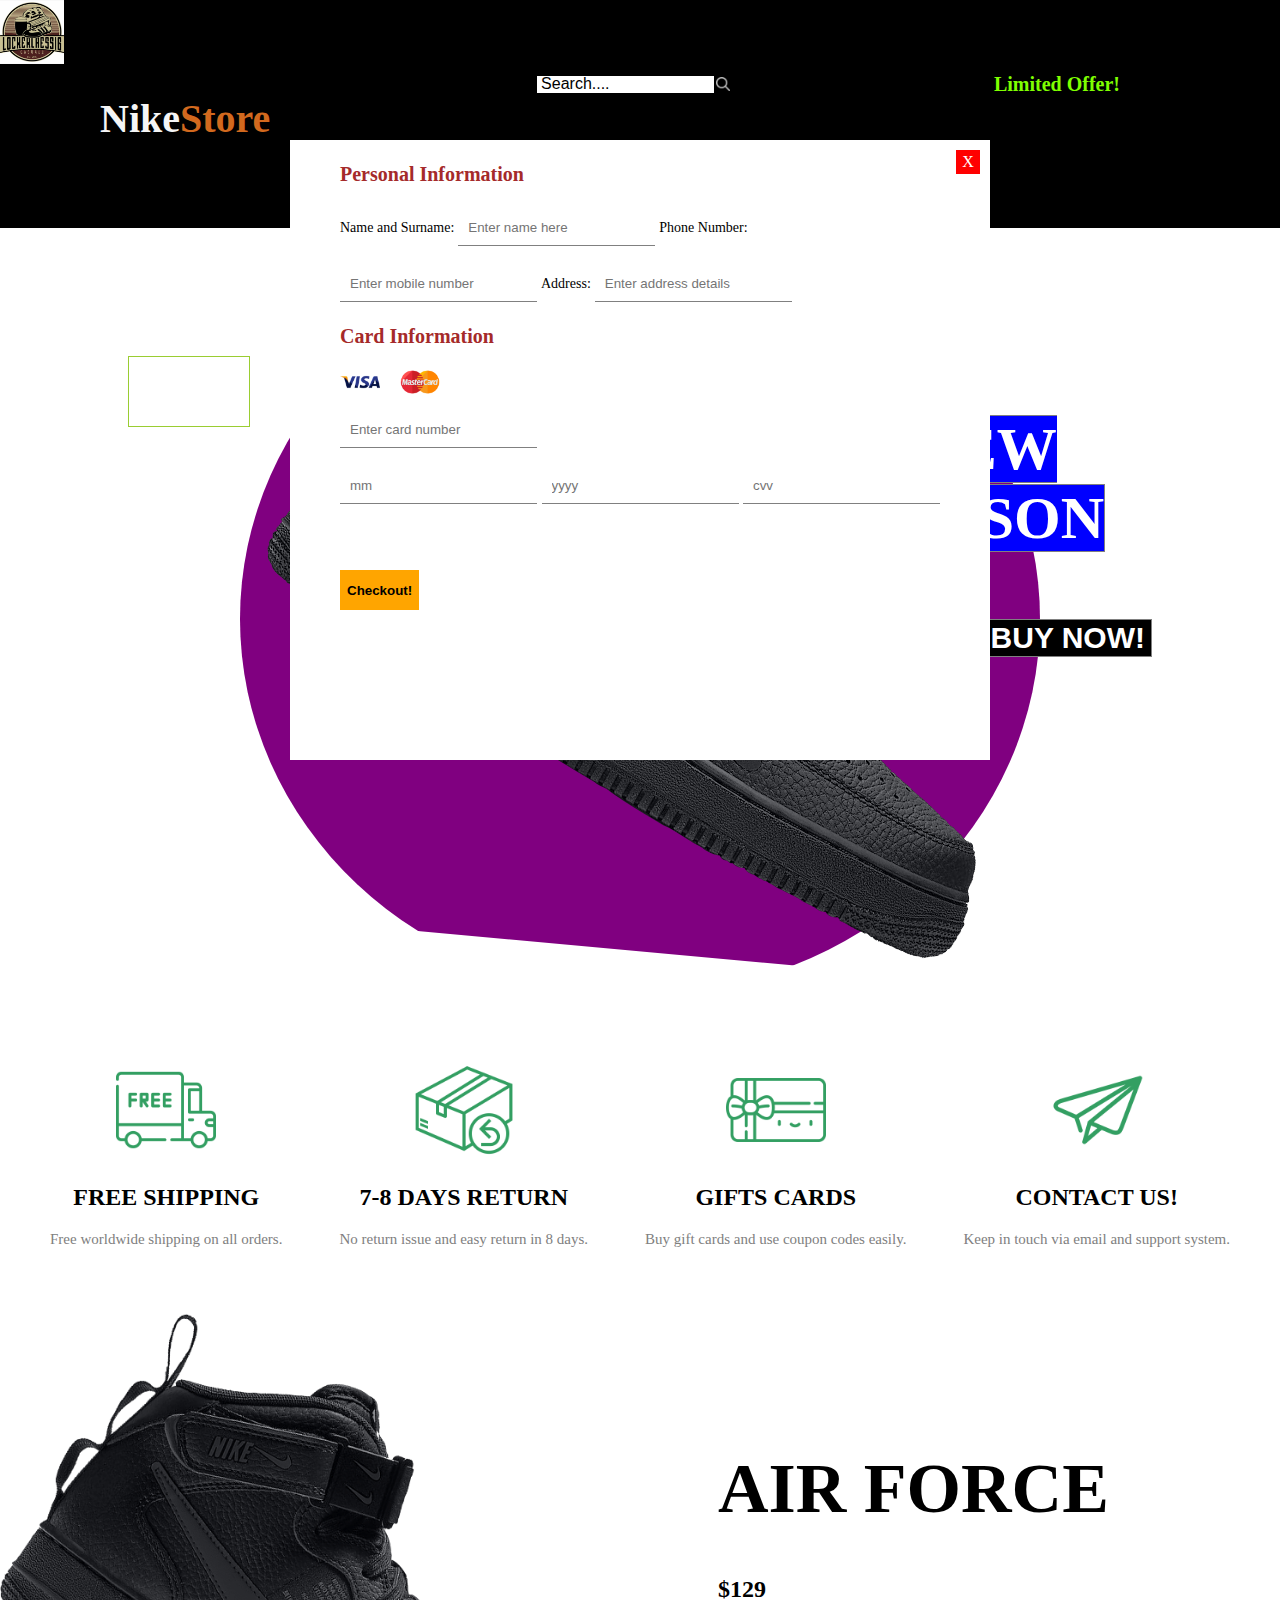
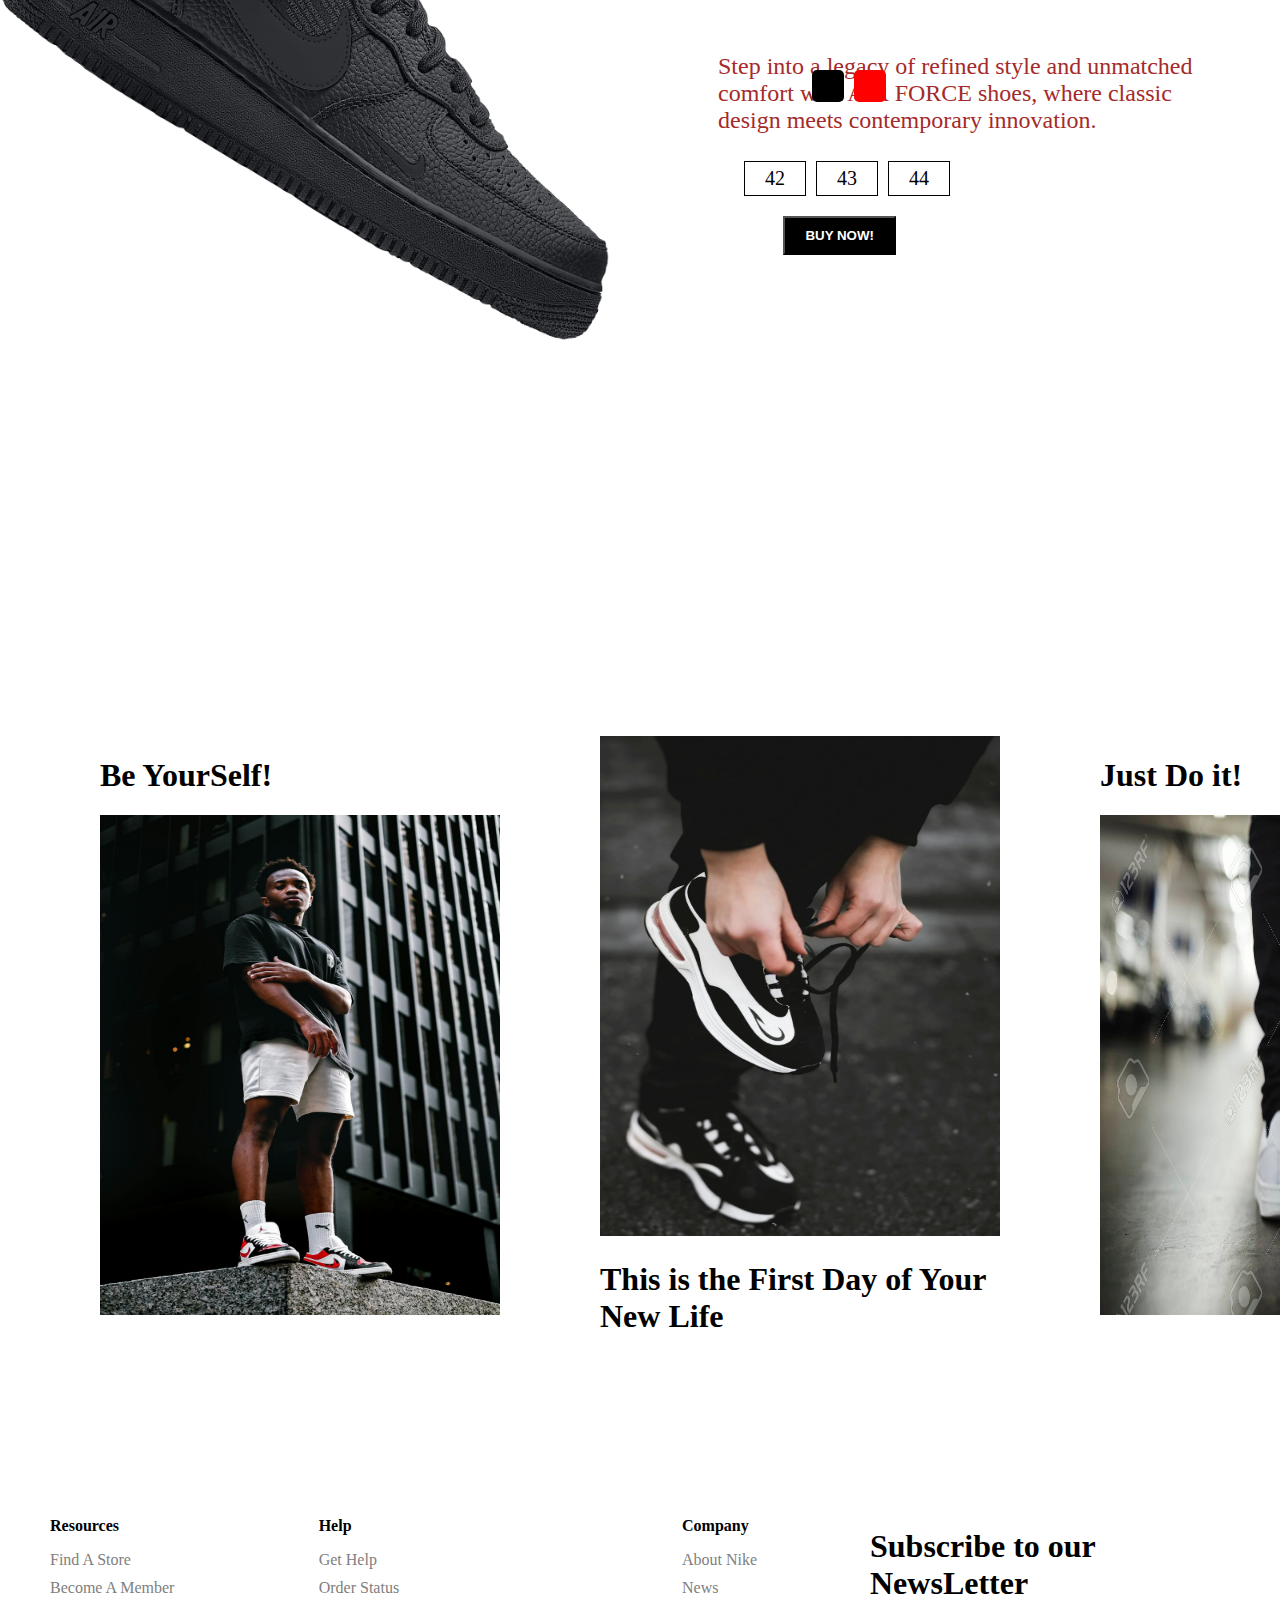
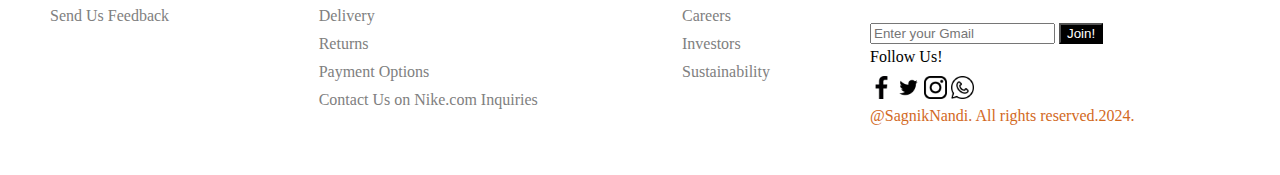
<file: oibsip_task1/index.html>
<!DOCTYPE html>
<html lang="en">

<head>
    <meta charset="UTF-8">
    <meta name="viewport" content="width=device-width, initial-scale=1.0">
    <title>Nike Store</title>
    <link rel="stylesheet" href="style.css">
</head>

<body>
    <nav id="nav">
        <div class="nav-top">
            <div class="nav-items">
                <img src="a260378a-cf83-44e4-a00f-e52867ed31e7.webp" alt="" height="64px" width="64px">
                <h1>Nike <span>Store</span></h1>
            </div>
            <div class="nav-items">
                <div class="search">
                    <input type="text"" placeholder=" Search...." class="SearchInput">
                    <img src="search.png" alt="" class="SearchIcon" height="14px" width="14px">
                </div>
            </div>
            <div class="nav-items">
                <h4>Limited Offer!</h4>
            </div>
        </div>
        <div class="nav-bottom">
            <h3 class="menuItem">AIR FORCE</h3>
            <h3 class="menuItem">JORDAN</h3>
            <h3 class="menuItem">BLAZER</h3>
            <h3 class="menuItem">CRATER</h3>
            <h3 class="menuItem">HIPPIE</h3>
        </div>
    </nav>
    <div class="slider">
        <div class="slider-wrapper">
            <div class="slider-item">
                <img src="air.png" alt="">
                <div class="slider-bg"></div>
                <h1 class="slider-title">AIR FORCE <br> <span>NEW <br> SEASON</span></h1>
                <h2 class="slider-price">$129</h2>
                <a href="#product">
                    <button class="buy-button">BUY NOW!</button>
                </a>
            </div>
            <div class="slider-item">
                <img src="jordan.png" alt="">
                <div class="slider-bg"></div>
                <h1 class="slider-title">AIR JORDAN <br><span>NEW <br> SEASON</span></h1>
                <h2 class="slider-price">$149</h2>
                <a href="#product">
                    <button class="buy-button">BUY NOW!</button>
                </a>
            </div>
            <div class="slider-item">
                <img src="blazer.png" alt="">
                <div class="slider-bg"></div>
                <h1 class="slider-title">BLAZER <br><span>NEW <br> SEASON</span></h1>
                <h2 class="slider-price">$99</h2>
                <a href="#product">
                    <button class="buy-button">BUY NOW!</button>
                </a>
            </div>
            <div class="slider-item">
                <img src="crater.png" alt="">
                <div class="slider-bg"></div>
                <h1 class="slider-title">CREATER <br><span>NEW <br> SEASON</span></h1>
                <h2 class="slider-price">$128</h2>
                <a href="#product">
                    <button class="buy-button">BUY NOW!</button>
                </a>
            </div>
            <div class="slider-item">
                <img src="hippie.png" alt="">
                <div class="slider-bg"></div>
                <h1 class="slider-title">HIPPIE <br> NEW <br> SEASON</h1>
                <h2 class="slider-price">$69</h2>
                <a href="#product">
                    <button class="buy-button">BUY NOW!</button>
                </a>
            </div>
        </div>
    </div>
    <div class="features">
        <div class="features-items">
            <img src="shipping.png" alt="">
            <h2>FREE SHIPPING</h2>
            <p>Free worldwide shipping on all orders.</p>
        </div>
        <div class="features-items">
            <img src="return.png" alt="">
            <h2>7-8 DAYS RETURN</h2>
            <p>No return issue and easy return in 8 days.</p>
        </div>
        <div class="features-items">
            <img src="gift.png" alt="">
            <h2>GIFTS CARDS</h2>
            <p>Buy gift cards and use coupon codes easily.</p>
        </div>
        <div class="features-items">
            <img src="contact.png" alt="">
            <h2>CONTACT US!</h2>
            <p>Keep in touch via email and support system.</p>
        </div>
    </div>
    <div class="products">
        <img src="air.png" alt="" class="product-img">
        <div class="product-details">
            <h1 class="product-title">AIR FORCE</h1>
            <h2 class="product-price">$129</h2>
            <p class="product-description">Step into a legacy of refined style and unmatched comfort with AIR FORCE
                shoes, where classic design meets contemporary innovation.</p>
        </div>
        <div class="colors">
            <div class="shoes-colors"></div>
            <div class="shoes-colors"></div>
        </div>
        <div class="sizes">
            <div class="shoe-size">42</div>
            <div class="shoe-size">43</div>
            <div class="shoe-size">44</div>
        </div>
        <button class="product-button">BUY NOW!</button>
    </div>
    <div class="payment">
        <h1 class="pay-title">Personal Information</h1>
        <label>Name and Surname:</label>
        <input type="text" placeholder="Enter name here" class="pay-input">
        <label>Phone Number:</label>
        <input type="text" placeholder="Enter mobile number" class="pay-input">
        <label>Address:</label>
        <input type="text" placeholder="Enter address details" class="pay-input">
        <h1 class="pay-title">Card Information</h1>
        <div class="card-icons">
            <img src="visa.png" width="40" alt="">
            <img src="master.png" width="40" alt="">
        </div>
        <input type="password" class="pay-input" placeholder="Enter card number">
        <div class="card-info">
            <input type="text" placeholder="mm" class="pay-input">
            <input type="text" placeholder="yyyy" class="pay-input">
            <input type="text" placeholder="cvv" class="pay-input">
        </div>
        <button class="paybutton">Checkout!</button>
        <span class="close">X</span>
    </div>
    <div class="gallery">
        <div class="gallery-items">
            <h1 class="gallery-title">Be YourSelf!</h1>
            <img src="gallery1.jpeg" alt="" class="gallery-images">
        </div>
        <div class="gallery-items">
            <img src="gallery2.webp" alt="" class="gallery-images">
            <h1 class="gallery-title">This is the First Day of Your New Life</h1>
        </div>
        <div class="gallery-items">
            <h1 class="gallery-title">Just Do it!</h1>
            <img src="gallery3.jpg" alt="" class="gallery-images">
        </div>
        <div class="newseason">
            <div class="ns-item">
                <img src="gallery4.webp" alt="" class="ns-item-img">
            </div>
            <div class="ns-item">
                <h3>WINTER NEW ARRIVALS</h3>
                <h1 class="ns-title">New Season</h1>
                <h1 class="ns-title">New Collections</h1>
                <a href="#nav">
                    <button class="ns-button">CHOOSE YOUR STYLE</button>
                </a>
            </div>
            <div class="ns-item">
                <img src="gallery5.webp" alt="" class="ns-item-img">
            </div>
        </div>
    </div>
    <footer>
        <div class="footer-left">
            <div class="footer-menu">
                <h1 class="fmenu-title">Resources</h1>
                <ul class="flist">
                    <li class="flist-item">Find A Store</li>
                    <li class="flist-item">Become A Member</li>
                    <li class="flist-item">Send Us Feedback</li>
                </ul>
            </div>
            <div class="footer-menu">
                <h1 class="fmenu-title">Help</h1>
                <ul class="flist">
                    <li class="flist-item">Get Help</li>
                    <li class="flist-item">Order Status</li>
                    <li class="flist-item">Delivery</li>
                    <li class="flist-item">Returns</li>
                    <li class="flist-item">Payment Options</li>
                    <li class="flist-item">Contact Us on Nike.com Inquiries</li>
                </ul>
            </div>
            <div class="footer-menu">
                <h1 class="fmenu-title">Company</h1>
                <ul class="flist">
                    <li class="flist-item">About Nike</li>
                    <li class="flist-item">News</li>
                    <li class="flist-item">Careers</li>
                    <li class="flist-item">Investors</li>
                    <li class="flist-item">Sustainability</li>
                </ul>
            </div>
        </div>
        <div class="footer-right">
            <div class="fr-menu">
                <h1 class="fr-title">Subscribe to our NewsLetter</h1>
                <div class="fr-mail">
                    <input type="text" placeholder="Enter your Gmail" class="fr-input">
                    <button class="fr-button">Join!</button>
                </div>
            </div>
            <div class="fr-menu">
                <div class="fr-menu-title">Follow Us!</div>
                <div class="fr-icons">
                    <img src="facebook.png" alt="" class="fr-icons-items">
                    <img src="twitter.png" alt="" class="fr-icons-items">
                    <img src="instagram.png" alt="" class="fr-icons-items">
                    <img src="whatsapp.png" alt="" class="fr-icons-items">
                </div>
            </div>
            <div class="fr-menu">
                <span class="copyright">@SagnikNandi. All rights reserved.2024.</span>
            </div>
        </div>
    </footer>
    <script src="script.js"></script>
</body>

</html>
</file>
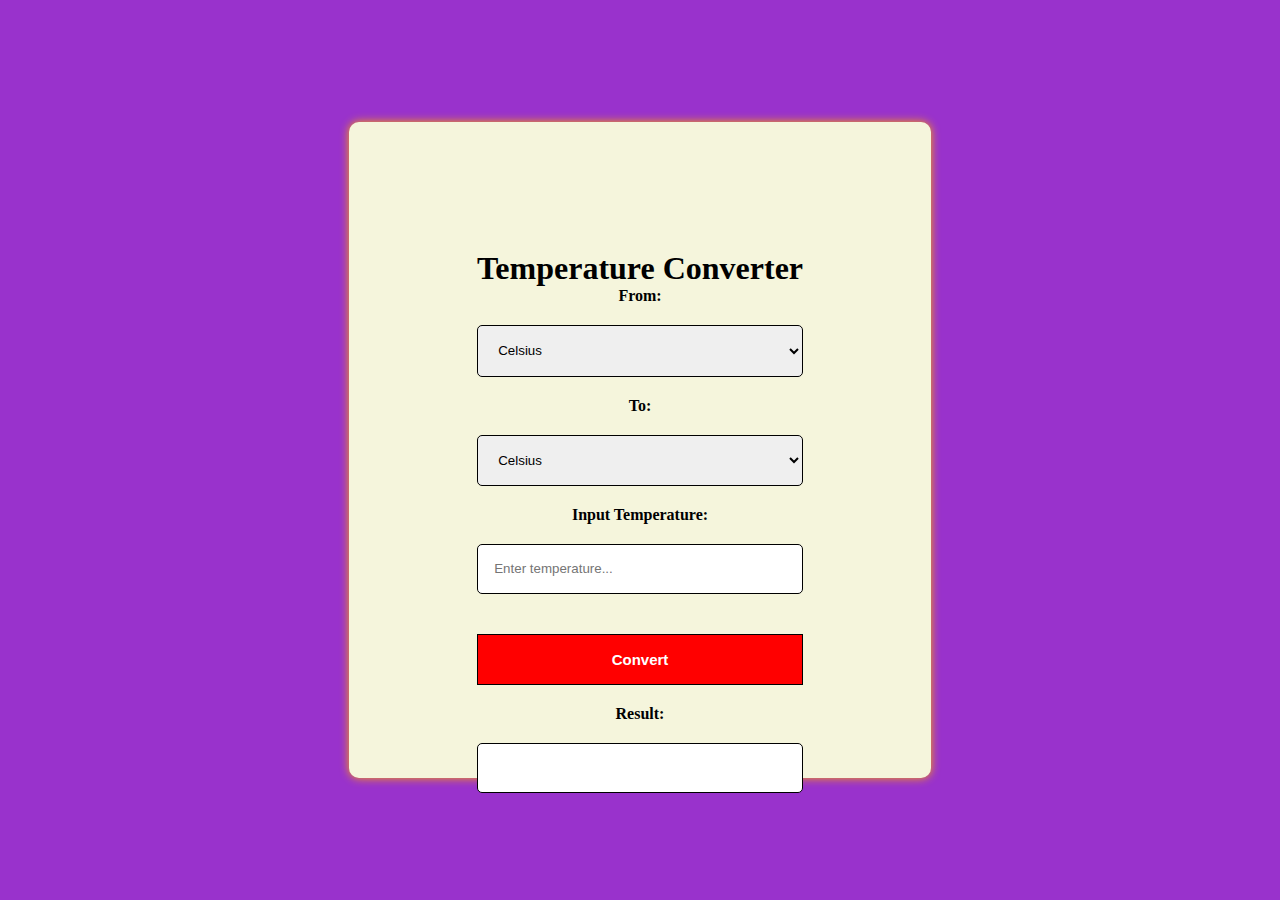
<file: oibsip_task3/index.html>
<!DOCTYPE html>
<html lang="en">

<head>
    <meta charset="UTF-8">
    <meta name="viewport" content="width=device-width, initial-scale=1.0">
    <title>Temperature Converter</title>
    <link rel="stylesheet" href="style.css">
</head>

<body>
    <div class="container">
        <h1>Temperature Converter</h1>
        <label for="fromUnit">From:</label>
        <select id="fromUnit">
            <option value="C">Celsius</option>
            <option value="F">Fahrenheit</option>
            <option value="Re">Reaumur</option>
            <option value="R">Rankine</option>
            <option value="K">Kelvin</option>
        </select>
        <label for="toUnit">To:</label>
        <select id="toUnit">
            <option value="C">Celsius</option>
            <option value="F">Fahrenheit</option>
            <option value="Re">Reaumur</option>
            <option value="R">Rankine</option>
            <option value="K">Kelvin</option>
        </select>
        <label for="temperature">Input Temperature:</label>
        <input type="number" id="temperature" placeholder="Enter temperature...">
        <button onclick="convert()">Convert</button>

        <label for="result">Result:</label>
        <input type="number" id="result">
    </div>
    <script src="script.js"></script>
</body>

</html>
</file>
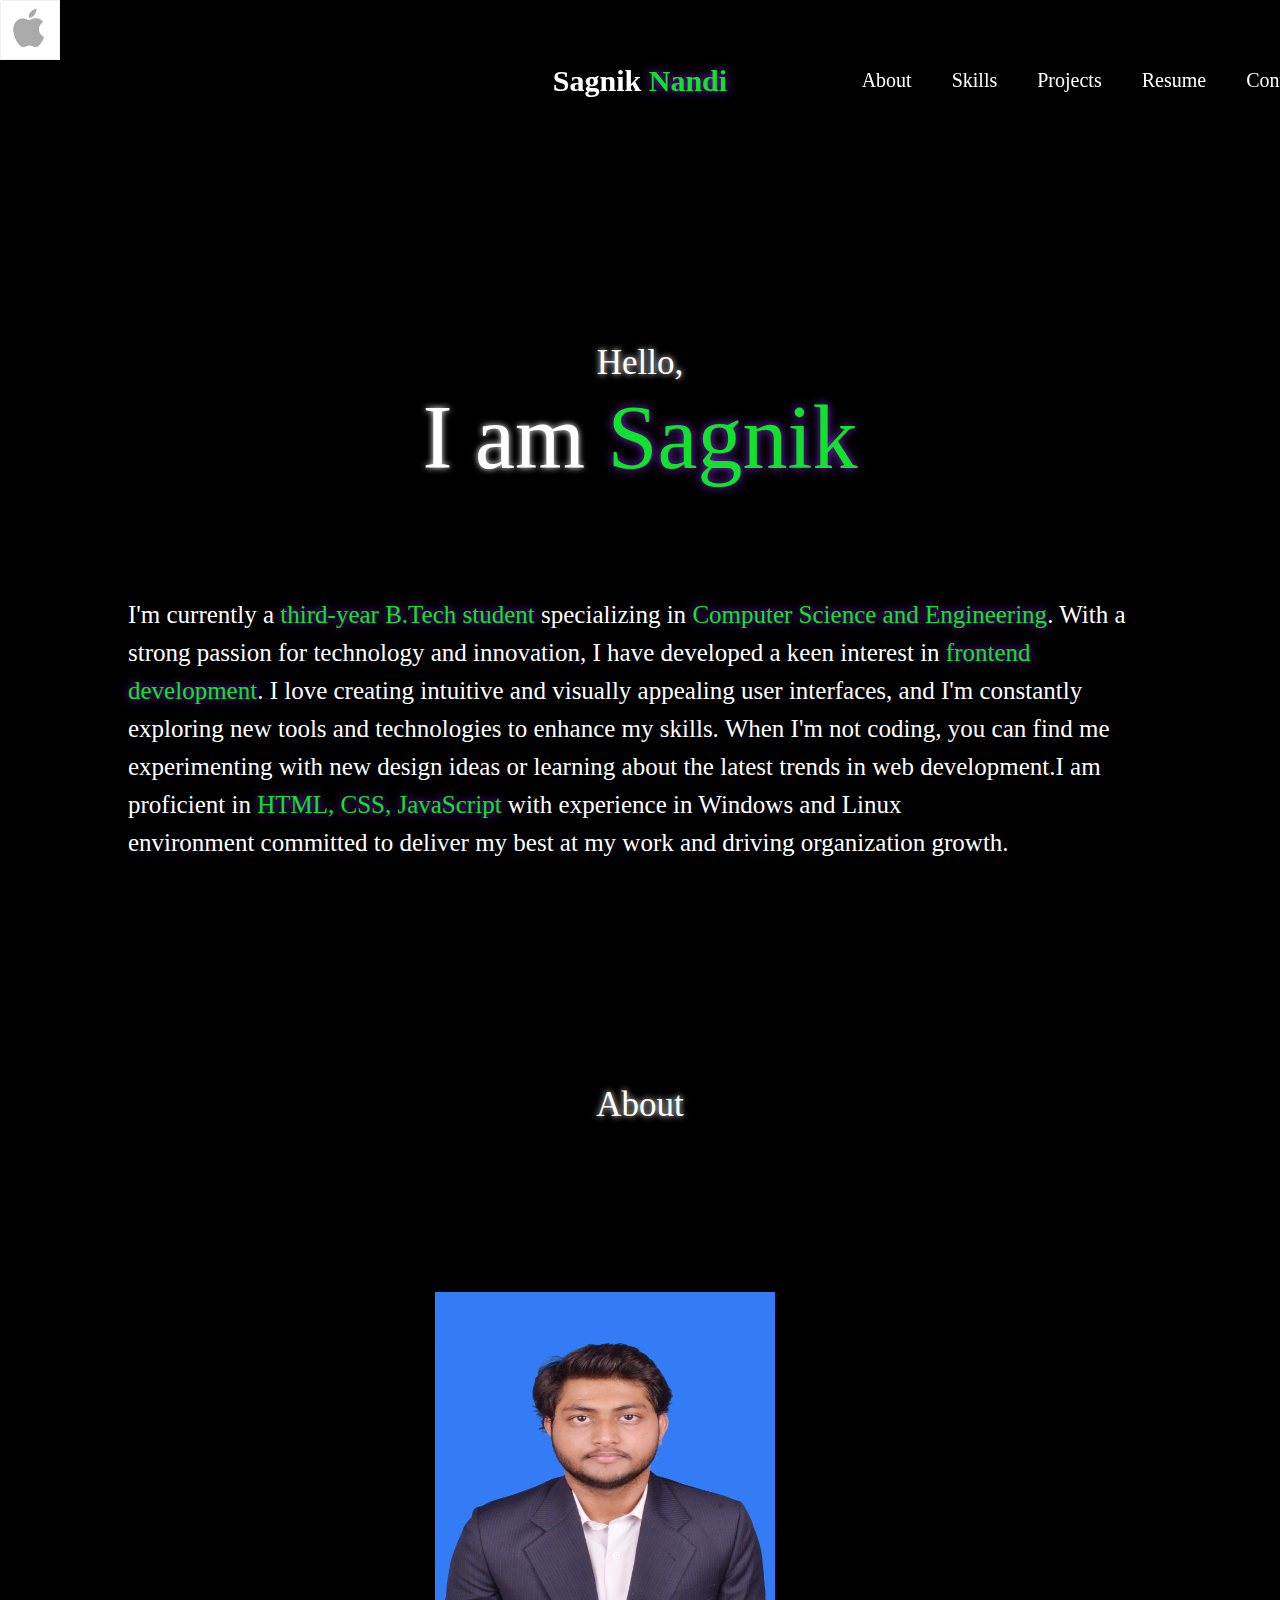
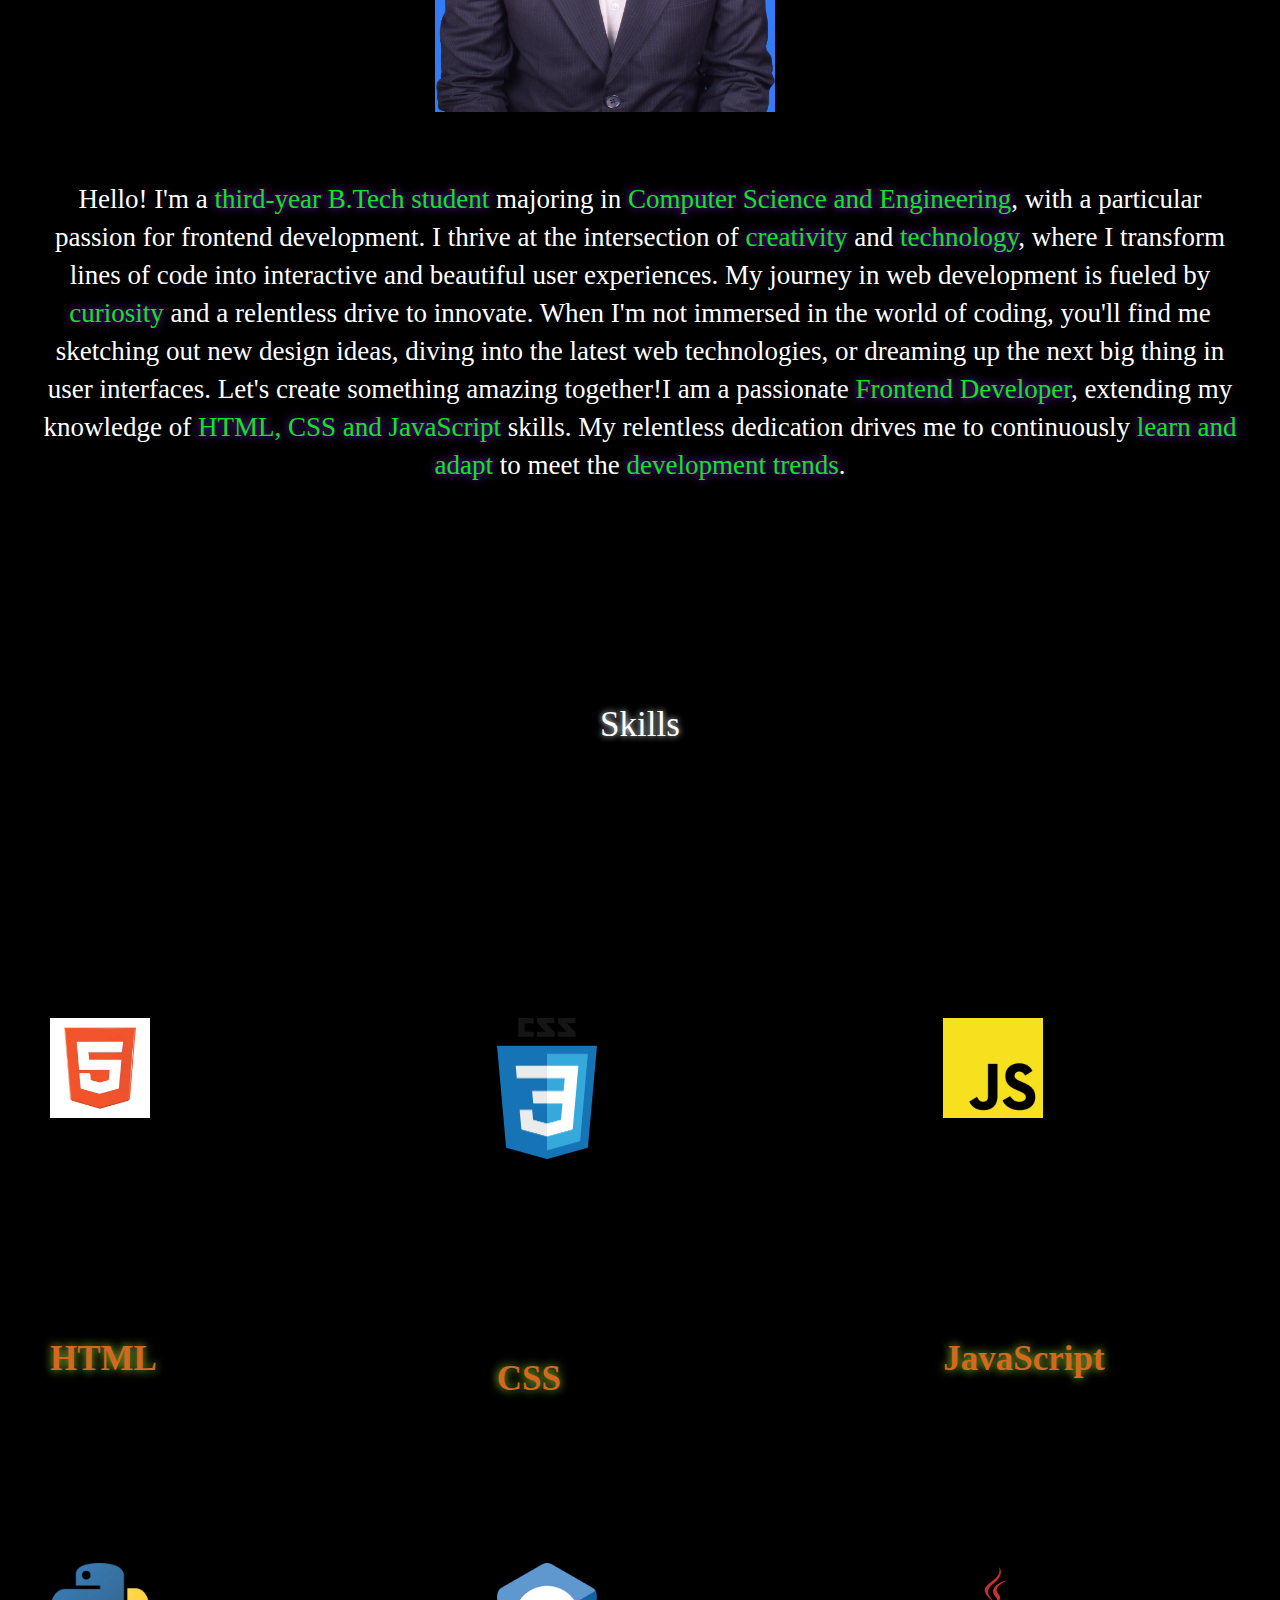
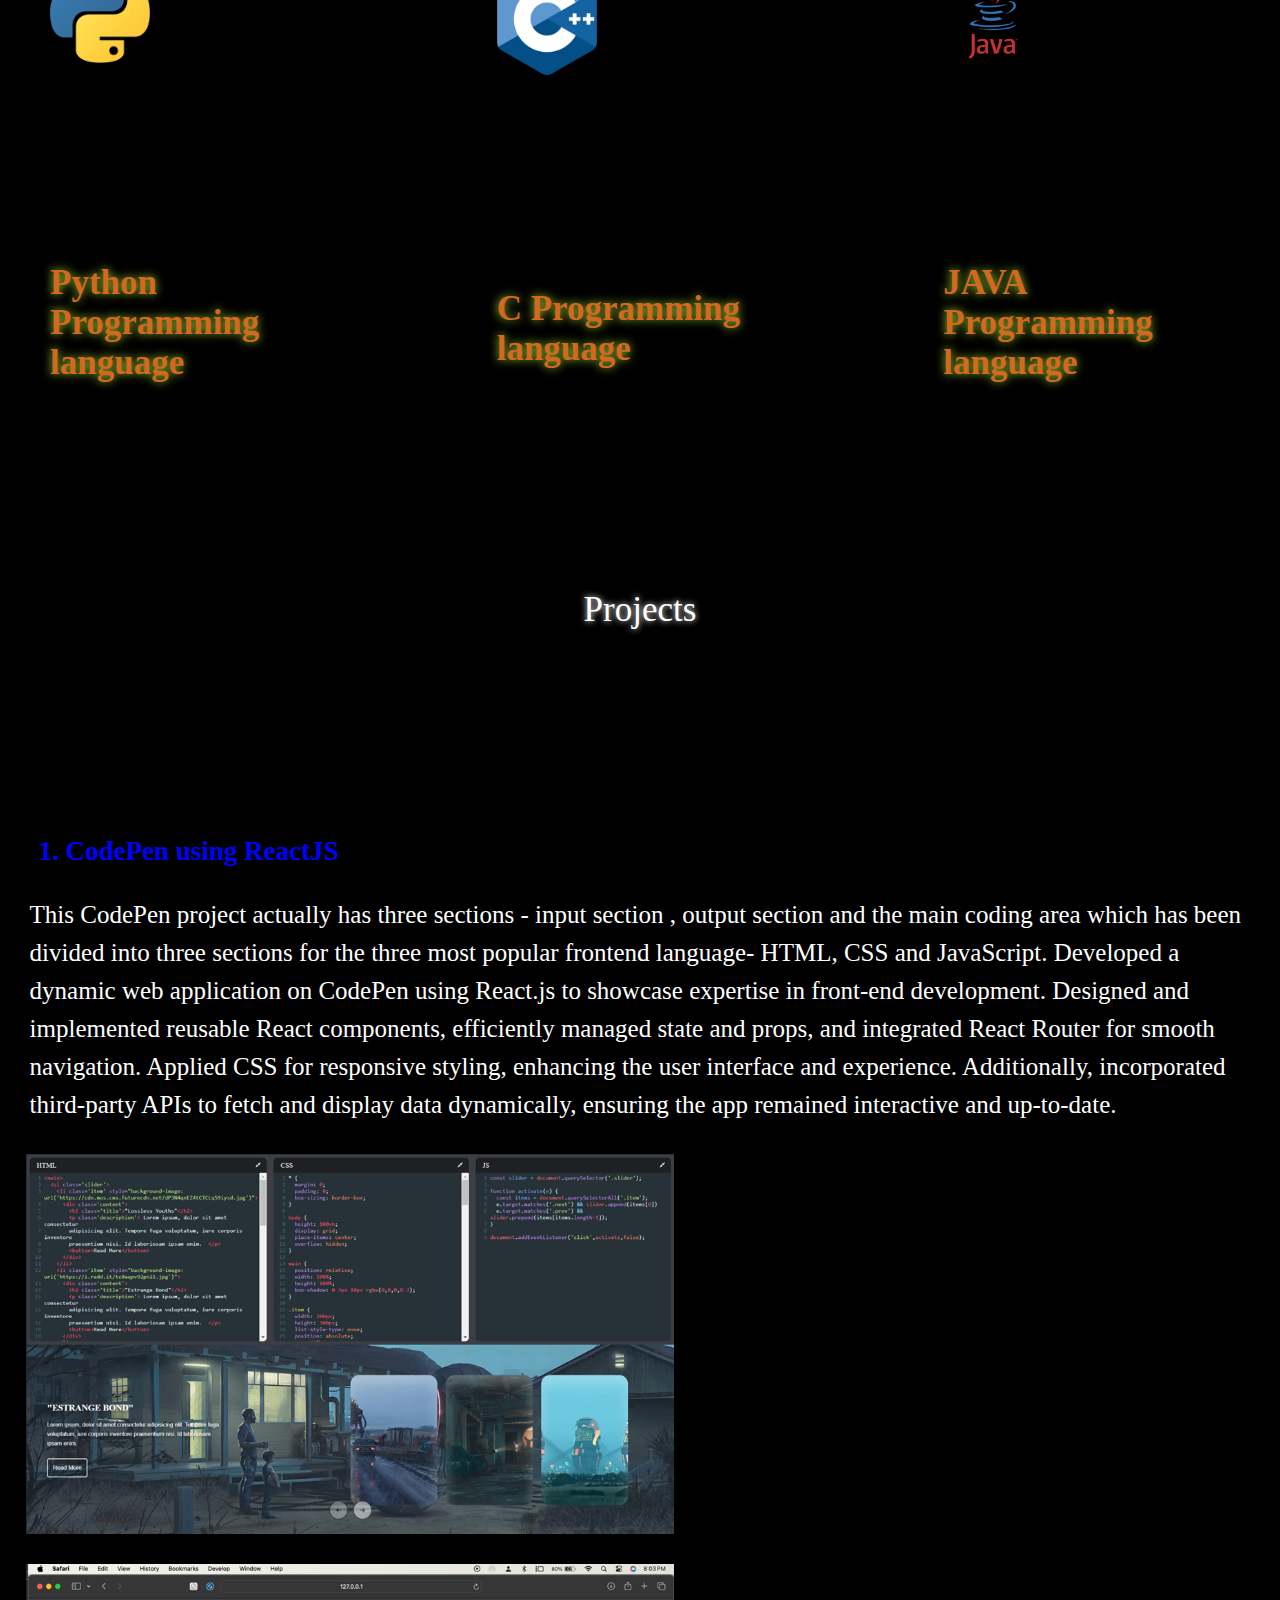
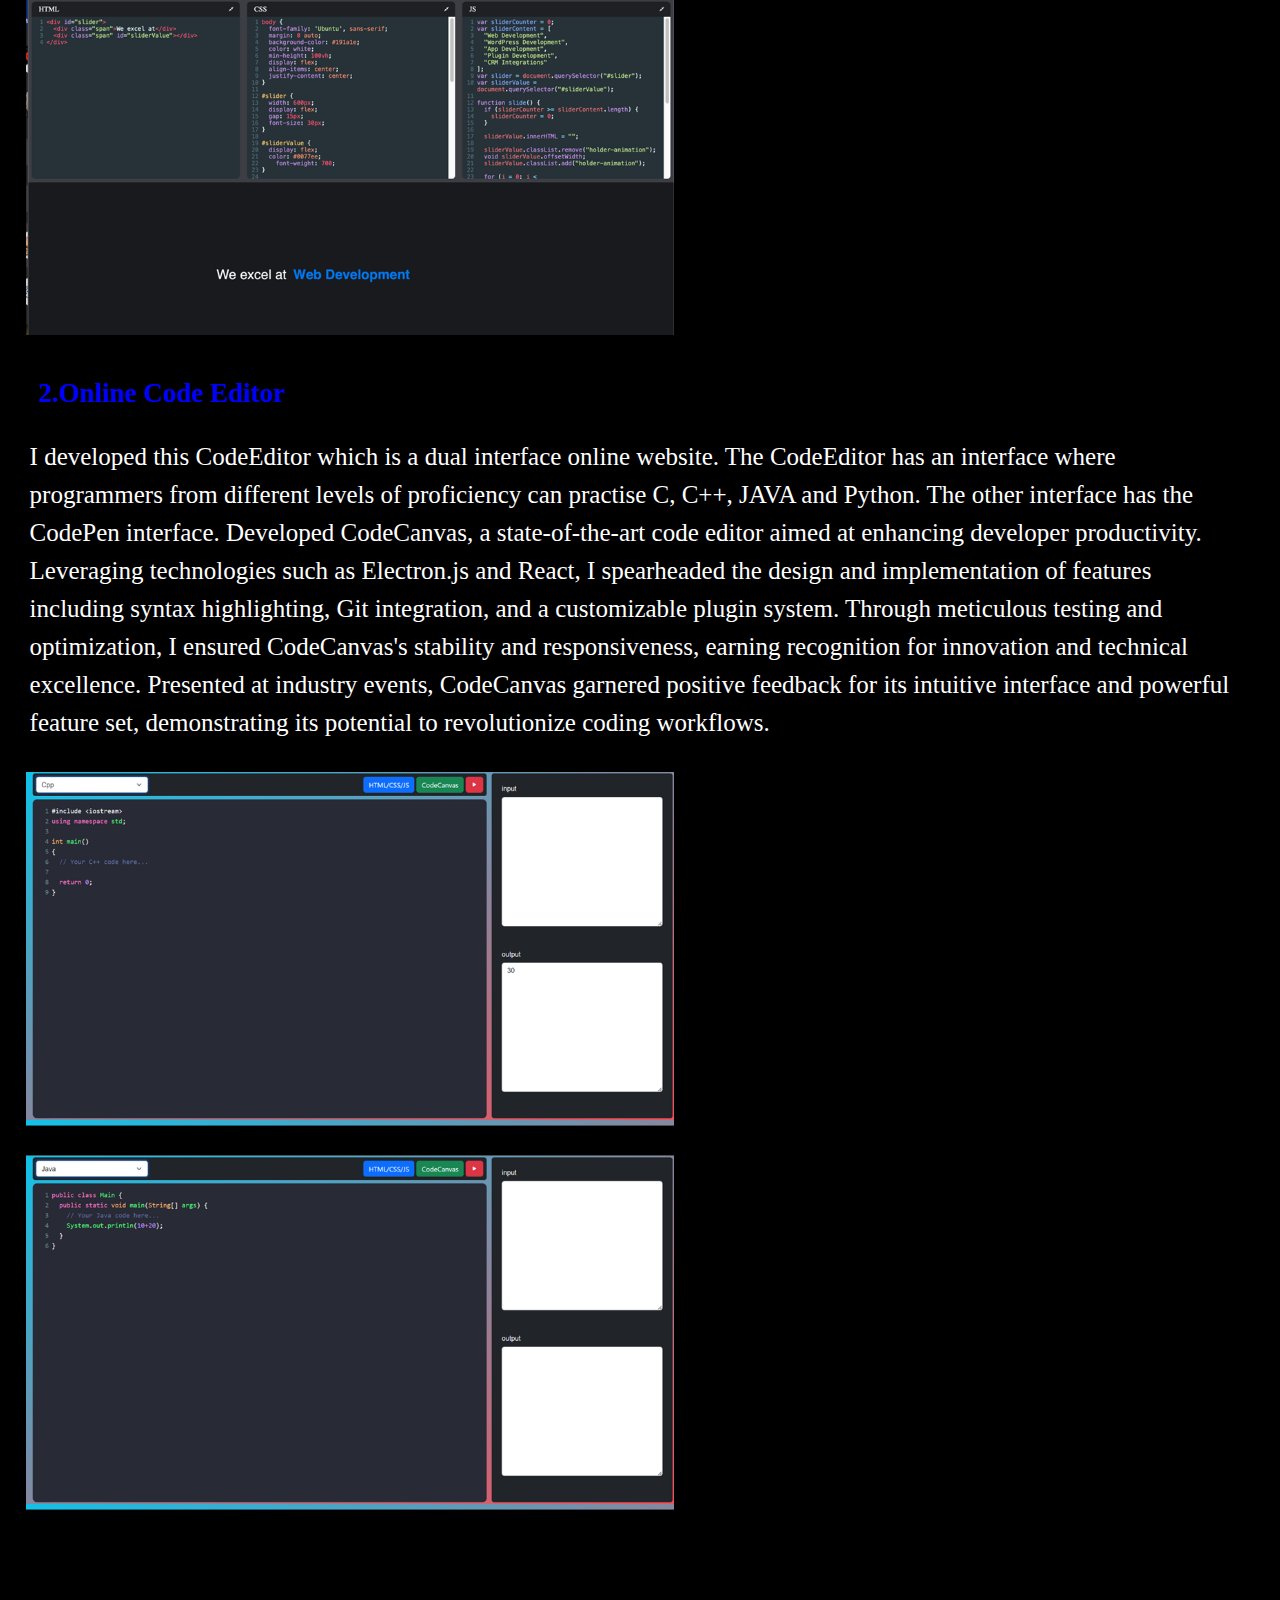
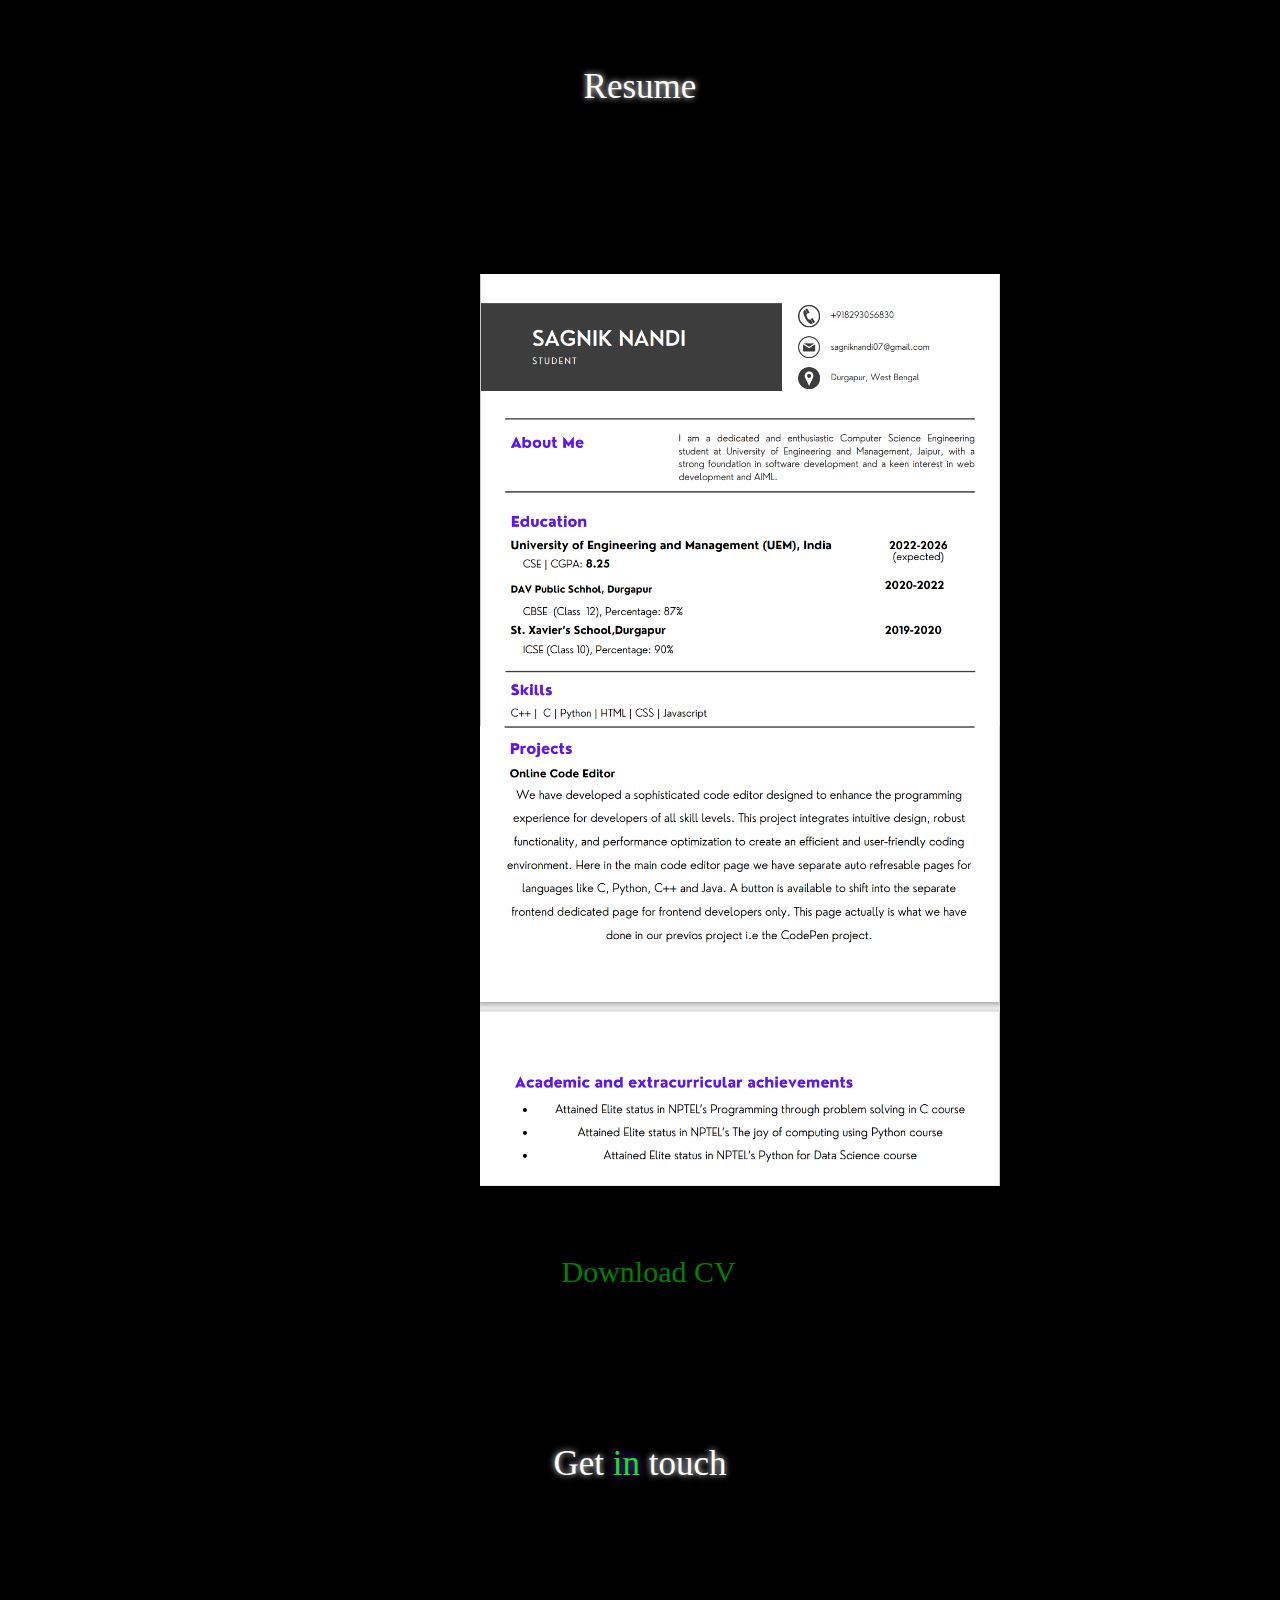
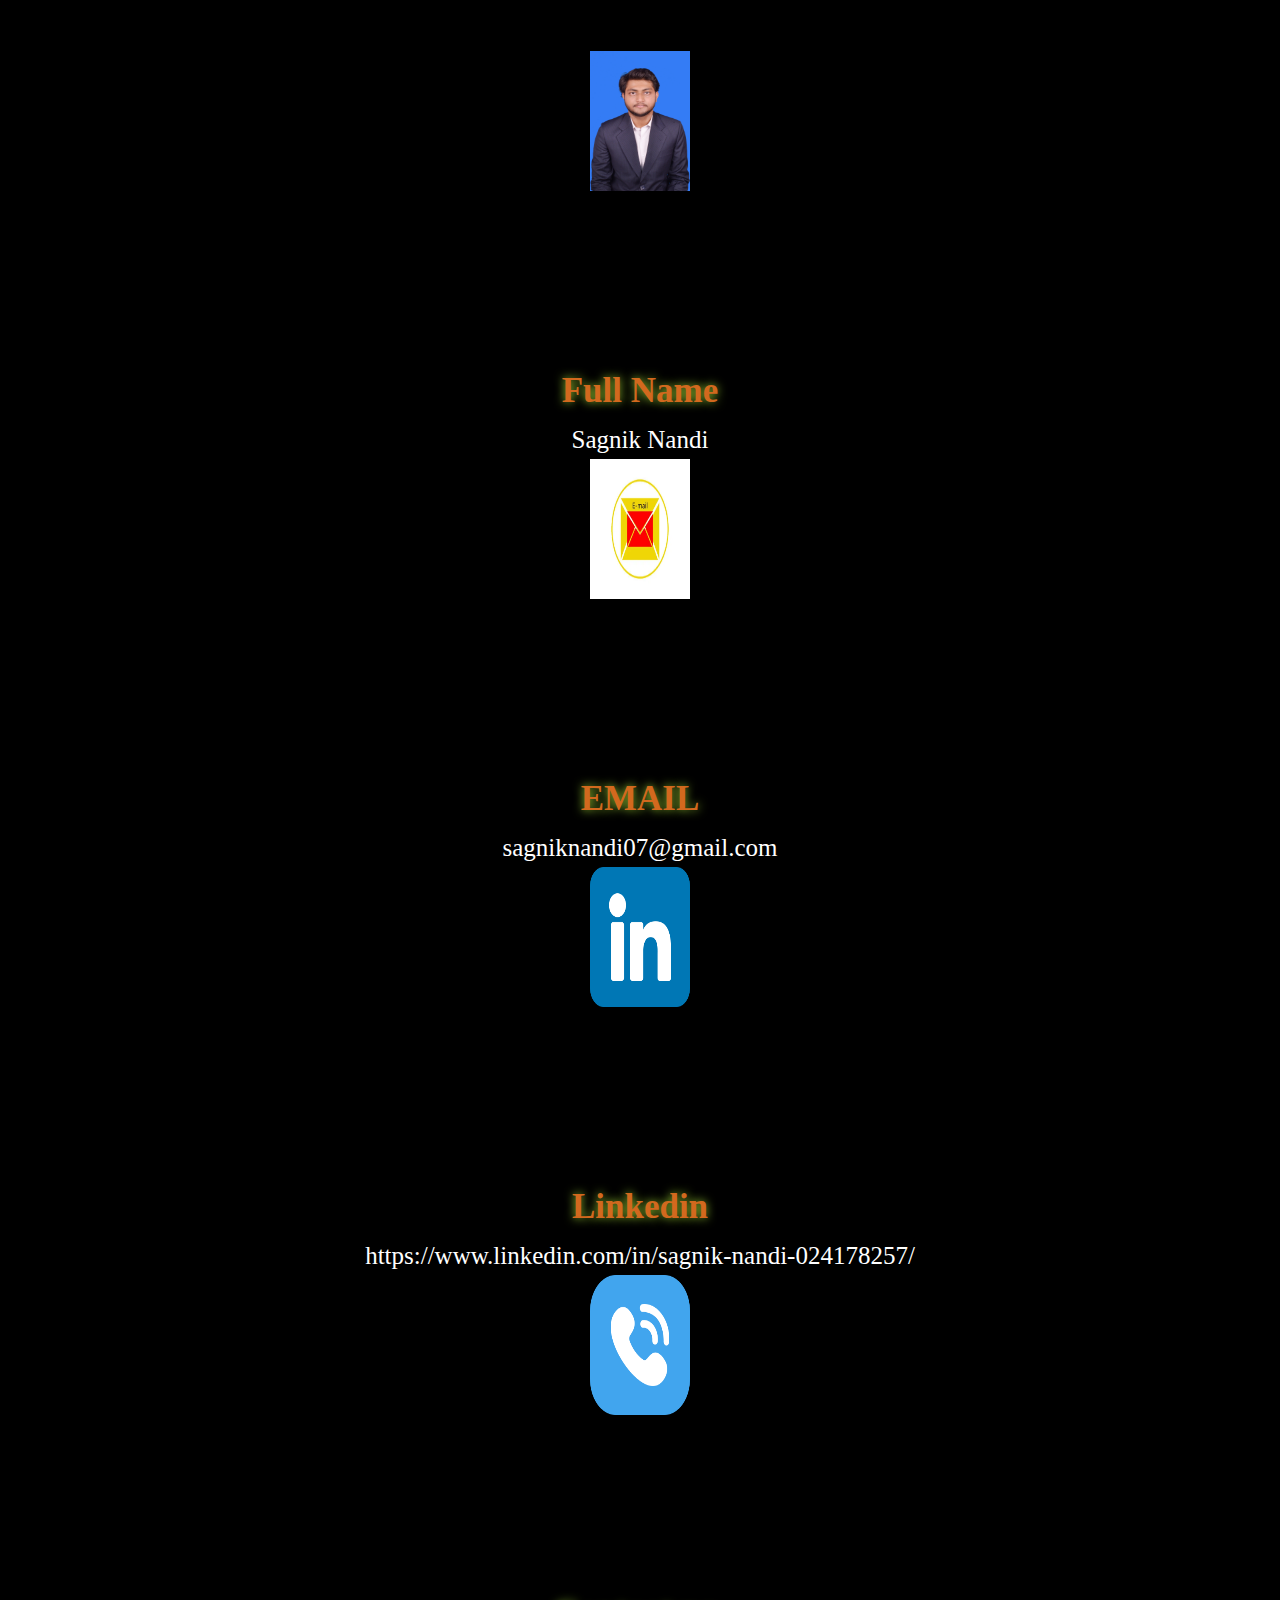
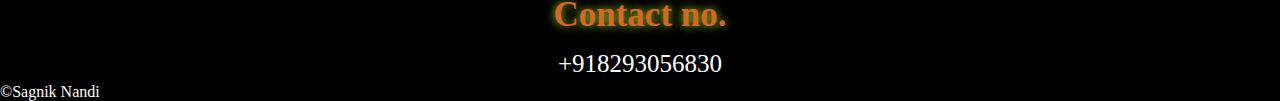
<file: oibsip_task2/portfolio.html>
<!DOCTYPE html>
<html lang="en">

<head>
    <meta charset="UTF-8">
    <meta name="viewport" content="width=device-width, initial-scale=1.0">
    <title>Portfolio</title>
    <link rel="stylesheet" href="style.css">
</head>

<body>
    <nav>
        <img src="apple-logo.webp" height="60px" width="60px" alt="logo">
        <h2>Sagnik <span>Nandi</span></h2>
        <div class=" nav-container">
            <ul>
                <li><a href="#About">About</a></li>
                <li><a href="#Skills">Skills</a></li>
                <li><a href="#Projects">Projects</a></li>
                <li><a href="#Resume">Resume</a></li>
                <li><a href="#Contact">Contact</a></li>
            </ul>
        </div>
    </nav>
    <header>
        <div class="header-container">
            <div class="header-content">
                <h1>Hello,
                    <p class="name"> I am <span>Sagnik</span></p>
                </h1>
                <br>
                <br>
                <br>
                <p>I'm currently a <span>third-year B.Tech student</span> specializing in <span>Computer Science and
                        Engineering</span>. With a strong passion for technology and innovation, I have developed a keen
                    interest in <span>frontend development</span>. I love creating intuitive and visually appealing user
                    interfaces, and I'm constantly exploring new tools and technologies to enhance my skills. When I'm
                    not coding, you can find me experimenting with new design ideas or learning about the latest trends
                    in web development.I am proficient in <span>HTML, CSS, JavaScript</span> with experience in Windows
                    and Linux
                    <br>environment
                    committed to deliver my best at my work and driving organization growth.
                </p>
                <!-- <div class="header-cv">
                    <a href="D:\White Simple Student CV Resume.pdf" download class="btn-cv">Download CV</a>
                    <a href="" class="btn-readmore">Read more</a>
                </div> -->
            </div>
    </header>
    <section id="About">
        <h1>About</h1>
        <div class="about-right">
            <img src="mmm12.jpg" alt="" height="420px" width="340px">
        </div>
        <div class="about-container">
            <p>Hello! I'm a <span>third-year B.Tech student</span> majoring in <span>Computer Science and
                    Engineering</span>, with a particular passion for frontend development. I thrive at the intersection
                of <span>creativity</span> and <span>technology</span>, where I transform lines of code into interactive
                and beautiful user experiences. My journey in web development is fueled by <span>curiosity</span> and a
                relentless drive to innovate. When I'm not immersed in the world of coding, you'll find me sketching out
                new design ideas, diving into the latest web technologies, or dreaming up the next big thing in user
                interfaces. Let's create something amazing together!I am a passionate <span>Frontend Developer</span>,
                extending my knowledge of <span> HTML, CSS and
                    JavaScript</span> skills. My relentless dedication drives me to continuously
                <span>learn and
                    adapt </span> to meet the <span> development trends</span>.
            </p>
        </div>
    </section>
    <section id="Skills">
        <h1>Skills</h1>
        <div class="skills-container">
            <article class="skills-article">
                <img src="360_F_515640411_OqqR0RBCCWu9zUlvcb7mBNuXEYIJnY3H.webp" alt="">
                <h4>HTML</h4>
            </article>
            <article class="skills-article">
                <img src="html5-logo-opencode-css-8.png" alt="">
                <h4>CSS</h4>
            </article>
            <article class="skills-article">
                <img src="javascript-js-logo-2949701702-seeklogo.com.webp" alt="">
                <h4>JavaScript</h4>
            </article>
            <article class="skills-article">
                <img src="5848152fcef1014c0b5e4967.webp" alt="">
                <h4>Python Programming language</h4>
            </article>
            <article class="skills-article">
                <img src="c-logo-43CE78FF9C-seeklogo.com.webp" alt="">
                <h4>C Programming language</h4>
            </article>
            <article class="skills-article">
                <img src="java-logo-1.webp" alt="">
                <h4>JAVA Programming language</h4>
            </article>
        </div>
    </section>
    <section id="Projects">
        <h1>Projects</h1>
        <div class="projects-container">
            <article class="projects-article">
                <h6> 1. CodePen using ReactJS </h6>
                <p>This CodePen project actually has three sections - input section , output section and the main coding
                    area which has been divided into three sections for the three most popular frontend language- HTML,
                    CSS and JavaScript. Developed a dynamic web application on CodePen using React.js to showcase
                    expertise in front-end development. Designed and implemented reusable React components, efficiently
                    managed state and props, and integrated React Router for smooth navigation. Applied CSS for
                    responsive styling, enhancing the user interface and experience. Additionally, incorporated
                    third-party APIs to fetch and display data dynamically, ensuring the app remained interactive and
                    up-to-date.</p>
                <img src="image.png" alt="">
                <img src="image2.png" alt="">
            </article>
            <article class="projects-article">
                <h6> 2.Online Code Editor </h6>
                <p>I developed this CodeEditor which is a dual interface online website. The CodeEditor has an interface
                    where programmers from different levels of proficiency can practise C, C++, JAVA and Python. The
                    other interface has the CodePen interface. Developed CodeCanvas, a state-of-the-art code editor
                    aimed at enhancing developer productivity. Leveraging technologies such as Electron.js and React, I
                    spearheaded the design and implementation of features including syntax highlighting, Git
                    integration, and a customizable plugin system. Through meticulous testing and optimization, I
                    ensured CodeCanvas's stability and responsiveness, earning recognition for innovation and technical
                    excellence. Presented at industry events, CodeCanvas garnered positive feedback for its intuitive
                    interface and powerful feature set, demonstrating its potential to revolutionize coding workflows.
                </p>
                <img src="image3.png" alt="">
                <img src="image4.png" alt="">
            </article>
        </div>
    </section>
    <section id="Resume">
        <h1>Resume</h1>
        <div class="resume-container">
            <img src="Screenshot 2024-05-22 082520.png" alt="">
            <img src="Screenshot 2024-05-22 082536.png" alt="">
        </div>
        <div class="btn-resume">
            <a href="D:\White Simple Student CV Resume.pdf" download class="btn-resume">Download CV</a>
        </div>
    </section>
    <section id="Contact">
        <h1>Get <span>in</span> touch</h1>
        <div class="contact-container">
            <article class="contact-article">
                <img src="mmm12.jpg" height="140px" width="100px">
                <h4>Full Name</h4>
                <p>Sagnik Nandi</p>
            </article>
            <article class="contact-article">
                <img src="360_F_589832152_sjBEFudgeysStGmqLN4JjaHu3KfSji5I.webp" height="140px" width="100px" alt="">
                <h4>EMAIL</h4>
                <p>sagniknandi07@gmail.com</p>
            </article>
            <article class="contact-article">
                <img src="linkedin.png" height="140px" width="100px" alt="">
                <h4>Linkedin</h4>
                <p>https://www.linkedin.com/in/sagnik-nandi-024178257/</p>
            </article>
            <article class="contact-article">
                <img src="telephone-call.png" height="140px" width="100px" alt="">
                <h4>Contact no.</h4>
                <p>+918293056830</p>
            </article>
        </div>
    </section>
    <footer>
        &copy;Sagnik Nandi
    </footer>

    <script src="script.js"></script>
</body>

</html>
</file>
<file: oibsip_task1/style.css>
* {
    text-decoration: none;
}

body {
    margin: 0;
    padding: 0;
}

nav {
    background-color: black;
}

.nav-top {
    display: flex;
    align-items: center;
    justify-content: space-between;
}

.search {
    display: flex;
    align-items: center;
    padding: 10px 20px;
    border-radius: 10px;
}

.SearchInput {
    border: none;
    background-color: transparent;
}

.SearchInput::placeholder {
    background-color: white;
    color: black;
    font-size: 16px;
}

.nav-items h1 {
    color: whitesmoke;
    font-size: 40px;
    display: flex;
    padding-left: 100px;
    top: 5%;
    text-align: center;
    justify-content: space-around;
}

span {
    color: chocolate;
}

.nav-items h4 {
    color: chartreuse;
    padding-right: 8em;
    font-size: 20px;
}

.nav-bottom {
    color: yellow;
    text-shadow: 0 0 15px red;
    display: flex;
    align-items: center;
    justify-content: center;
    cursor: pointer;
    gap: 50px;
}

.menuItem {
    cursor: pointer;
}

.slider {
    background-image: url(https://images.unsplash.com/photo-1604147495798-57beb5d6af73?ixlib=rb-1.2.1&ixid=MnwxMjA3fDB8MHxwaG90by1wYWdlfHx8fGVufDB8fHx8&auto=format&fit=crop&w=2370&q=80);
    clip-path: polygon(0 0, 100% 0, 100% 100%, 0 85%);
    overflow: hidden;
}

.slider-wrapper {
    display: flex;
    width: 500vw;
    transition: all 1.5s ease-in-out;
}

.slider-item {
    width: 100vw;
    display: flex;
    align-items: center;
    justify-content: center;
    position: relative;
}

.slider-item img {
    z-index: 1;
}

.slider-bg {
    height: 750px;
    width: 750px;
    border-radius: 50%;
    position: absolute;
    padding-right: 50px;
}

.slider-title {
    position: absolute;
    top: 10%;
    right: 10%;
    font-size: 60px;
    font-weight: 900;
    text-align: center;
    color: white;
    z-index: 1;
}

.slider-title span {
    border: 1px solid gray;
    background-color: blue;
    color: white;
}

.slider-price {
    position: absolute;
    top: 10%;
    left: 10%;
    font-size: 60px;
    font-weight: 300;
    text-align: center;
    color: white;
    border: 1px solid yellowgreen;
    z-index: 1;
}

.buy-button {
    position: absolute;
    top: 50%;
    right: 10%;
    font-size: 30px;
    font-weight: 900;
    color: white;
    border: 1px solid gray;
    background-color: black;
    cursor: pointer;
    z-index: 1;
}

.buy-button:hover {
    background-color: white;
    color: black;
}

.slider-item:nth-child(1) .slider-bg {
    background-color: purple;

}

.slider-item:nth-child(2) .slider-bg {
    background-color: green;
}

.slider-item:nth-child(3) .slider-bg {
    background-color: peru;
}

.slider-item:nth-child(4) .slider-bg {
    background-color: royalblue;
}

.slider-item:nth-child(5) .slider-bg {
    background-color: palevioletred;
}

.features {
    display: flex;
    align-items: center;
    justify-content: space-between;
    padding: 50px;
}

.features-items img {
    width: 100px;
}

.features-items h2 {
    font-size: 24px;
    font-weight: 600;
}

.features-items {
    align-items: center;
    text-align: center;
    justify-content: center;
}

.features-items p {
    font-size: 15px;
    color: grey;
}

.product {
    position: relative;
    clip-path: polygon(0 15%, 100% 0, 100% 100%, 0% 100%);
    background-color: gold;
    height: 100vh;
}

.product-img {
    width: 50%;
}

.product-details {
    /* position: absolute; */
    top: 10%;
    right: 0;
    width: 40%;
    padding: 50px;
    float: right;
    padding-top: 5%;
}

.product-title {
    font-size: 70px;
    font-weight: 600;
    padding-top: 5%;
}

.product-description {
    /* text-align: right; */
    font-size: 24px;
    color: brown;
    padding-top: 5%;
}

.colors {
    display: flex;
    margin-bottom: 20px;
    justify-content: right;
    padding-right: 30%;
    position: relative;
    top: -420px;
    padding-top: 8%;
}

.shoes-colors {
    width: 32px;
    height: 32px;
    border-radius: 5px;
    background-color: black;
    cursor: pointer;
    margin-right: 10px;
}

.shoes-colors:last-child {
    background-color: red;
}

.sizes {
    display: flex;
    margin-bottom: 20px;
    justify-content: right;
    position: relative;
    padding-right: 25%;
    top: -420px;
    padding-top: 3%;

}

.shoe-size {
    padding: 5px 20px;
    border: 1px solid black;
    font-size: 20px;
    cursor: pointer;
    margin-right: 20px;
    margin-right: 10px;
}

.product-button {
    float: right;
    padding: 10px 20px;
    background-color: black;
    color: white;
    font-weight: 600;
    cursor: pointer;
    top: -420px;
    position: relative;
    right: 30%;

}

.product-button:hover {
    background-color: white;
    color: black;
}

.payment {
    width: 600px;
    height: 600px;
    background-color: white;
    position: absolute;
    top: 0;
    bottom: 0;
    left: 0;
    right: 0;
    margin: auto;
    padding: 10px 50px;
    flex-direction: column;
}

.pay-title {
    font-size: 20px;
    color: brown;
}

label {
    font-size: 14px;
    font-weight: 300;
}

.pay-input {
    padding: 10px;
    margin: 10px 0;
    border: none;
    border-bottom: 1px solid gray;
}

.pay-input:hover {
    color: fuchsia;
}

.card-icons {
    display: flex;
    gap: 20px;
}

.card-info {
    display: flex;
    justify-content: space-between;
}

.paybutton {
    position: absolute;
    height: 40px;
    bottom: 150px;
    cursor: pointer;
    border: 1px solid transparent;
    background-color: orange;
    color: black;
    font-weight: 600;
}

.close {
    width: 20px;
    height: 20px;
    position: absolute;
    top: 10px;
    right: 10px;
    display: flex;
    align-items: center;
    justify-content: center;
    cursor: pointer;
    background-color: red;
    color: white;
    padding: 2px;
}

.gallery {
    padding: 50px;
    display: flex;
}

.gallery-items {
    flex: 1;
    padding: 50px;
}

.gallery-images {
    width: 400px;
    height: 500px;
    left: 20px;
}

.newseason {
    display: flex;
}

.ns-item {
    flex: 1;
    background-color: black;
    color: white;
    display: flex;
    flex-direction: column;
    align-items: center;
    justify-content: center;
    text-align: center;
}

.ns-item-img {
    width: 100%;
    height: 500px;
}

.ns-title {
    font-size: 40px;
}

.ns-button {
    padding: 15px;
    font-weight: 600;
    cursor: pointer;
}

footer {
    display: flex;
}

.footer-left {
    flex: 2;
    display: flex;
    justify-content: space-between;
    padding: 50px;
}

.fmenu-title {
    font-size: 16px;
}

.flist {
    padding: 0;
    list-style: none;
}

.flist-item {
    margin-bottom: 10px;
    color: gray;
    cursor: pointer;
}

.footer-right {
    flex: 1;
    padding: 50px;
    display: flex;
    flex-direction: column;
    justify-content: space-between;
}

.fr-icons-items {
    width: 23px;
    height: 23px;
    padding-top: 10px;
}

.fr-button {
    background-color: black;
    color: white;
}
</file>
<file: oibsip_task3/style.css>
* {
    margin: 0;
    padding: 0;
    text-decoration: none;
}

body {
    display: flex;
    align-items: center;
    justify-content: center;
    height: 100vh;
    background-color: darkorchid;
}

.container {
    text-align: center;
    margin: auto;
    padding: 10%;
    background-color: beige;
    border-radius: 10px;
    box-shadow: 0 0 10px orange;
    max-width: 400px;
    display: flex;
    flex-direction: column;
    max-height: 400px;
}

select,
input {
    padding: 5%;
    margin: 20px 0;
    border: 1px solid black;
    border-radius: 5px;
    color: black;
}

button {
    padding: 5%;
    background-color: red;
    color: white;
    margin: 20px 0;
    border: 1px solid black;
    font-size: 15px;
    font-weight: 600;
}

button:hover {
    background-color: white;
    color: black;
}

label {
    font-weight: 600;
}
</file>
<file: oibsip_task2/style.css>
* {
    margin: 0;
    padding: 0;
    box-sizing: border-box;
    list-style: none;
    text-decoration: none;

}

body {
    background-color: black;
    color: white;
}

nav {
    height: 5rem;
    width: 100%;
    position: fixed;
    top: 0;
    right: 0;
}

nav h2 {
    display: block;
    align-items: center;
    text-align: center;
    padding-left: -130px;
    font-size: 30px;
    transition: background-color 0.3s ease, transform 0.3s ease;
}

.nav-container {
    height: 100%;
    justify-content: center;
    display: flex;
    align-items: center;
}

ul {
    display: block;
    list-style: disc;
    margin-block-start: 1em;
    margin-block-end: 1em;
    margin-inline-start: 950px;
    margin-inline-end: 100px;
    padding-inline-start: 40px;
}

.nav-container ul {
    display: flex;
    align-items: center;
    gap: 40px;
    margin-top: -100px;
}

.nav-container ul li a {
    font-size: 20px;
    color: white;
}

.nav-containerul li a:hover {
    color: darkred;
}

h1 {
    font-size: 35px;
    margin: 1rem 0;
    font-weight: 400;
    line-height: 30px;
    color: white;

}

p {
    font-size: 25px;
    color: white;
    line-height: 38px;
}

span {
    color: #12e12e;
    text-shadow: 0 0 10px blueviolet;
}

header {
    margin-top: 190px;
}

.header-container {
    display: grid;
    align-items: center;
    margin-left: 10%;
    margin-right: 10%;
}

.header-container p {
    width: 100%;
    margin-top: 4%;
}

.header-container p.name {
    font-size: 90px;
    font-weight: 500;
}

h4 {
    font-size: 35px;
    color: chocolate;
    text-shadow: 0 0 10px yellowgreen;
    margin-top: 170px;
}

.header-cv {
    display: flex;
    align-items: center;
    gap: 20px;
}

.btn-cv {
    display: inline-block;
    font-size: 20px;
    border: 5px solid yellow;
    background: yellow;
    border-radius: 6px;
    color: darkgreen;
}

.btn-readmore {
    display: inline-block;
    border: 5px solid hotpink;
    font-size: 20px;
    border-radius: 6px;
    background: hotpink;
}

.btn-cv:hover {
    background: white;
    color: hotpink;

}

.btn-readmore:hover {
    background: yellow;
    color: darkgreen;
}

.about-right {
    text-align: center;
    padding-right: 70px;
}

#About {
    padding-top: 70px;
}

h1 {
    text-align: center;
    margin-top: 158px;
    margin-bottom: 44px;
    color: solid rgb(7, 22, 67);
    text-shadow: 0 0 6px;
}

.about-container p {
    text-align: center;
    font-size: 27px;
    padding: 3%;
    padding-top: 5%;
}

.skills-article img {
    width: 100px;
}

#Skills {
    padding-top: 30px;
}

.skills-container {
    display: grid;
    grid-template-columns: repeat(3, 1fr);
    gap: 60px;
    margin-top: 100px;
    justify-content: center;
}

.skills-article {
    display: grid;
    flex-direction: column;
    gap: 30px;
    padding: 50px;
    border-bottom: 4px solid transparent;
}

.skills-article:hover {
    border-color: darkmagenta;
}

h6 {
    font-size: 27px;
    color: blue;
    padding-top: 3%;
    margin-left: 3%;
}

.projects-article p {
    border: 4px solid transparent;
    padding-left: 2%;
    padding-right: 2%;
    padding-top: 2%;
}

.projects-article img {
    width: 700px;
    padding-top: 2%;
    padding-left: 2%;
    padding-right: 2%;
    align-items: center;
}

.resume-container img {
    width: 1000px;
    display: grid;
    align-items: center;
    justify-content: center;
    padding-left: 480px;
}

section h1 {
    padding-bottom: 10%;
}

.btn-resume {
    display: block;
    border: 1px solid transparent;
    padding-left: 25%;
    padding-top: 3%;
    align-items: center;
    font-weight: 500;
    border-radius: 6px;
    color: green;
    font-size: 30px;
}

.contact-content {
    margin-top: 600%;
    display: grid;
    margin: 280px 18%;
    grid-template-columns: repeat(4, 1fr);
    justify-content: center;
    align-items: center;
}

.contact-article {
    display: flex;
    justify-content: center;
    align-items: center;
    flex-direction: column;
    margin: auto;
    gap: 10px;
    text-align: center;
}
</file>
